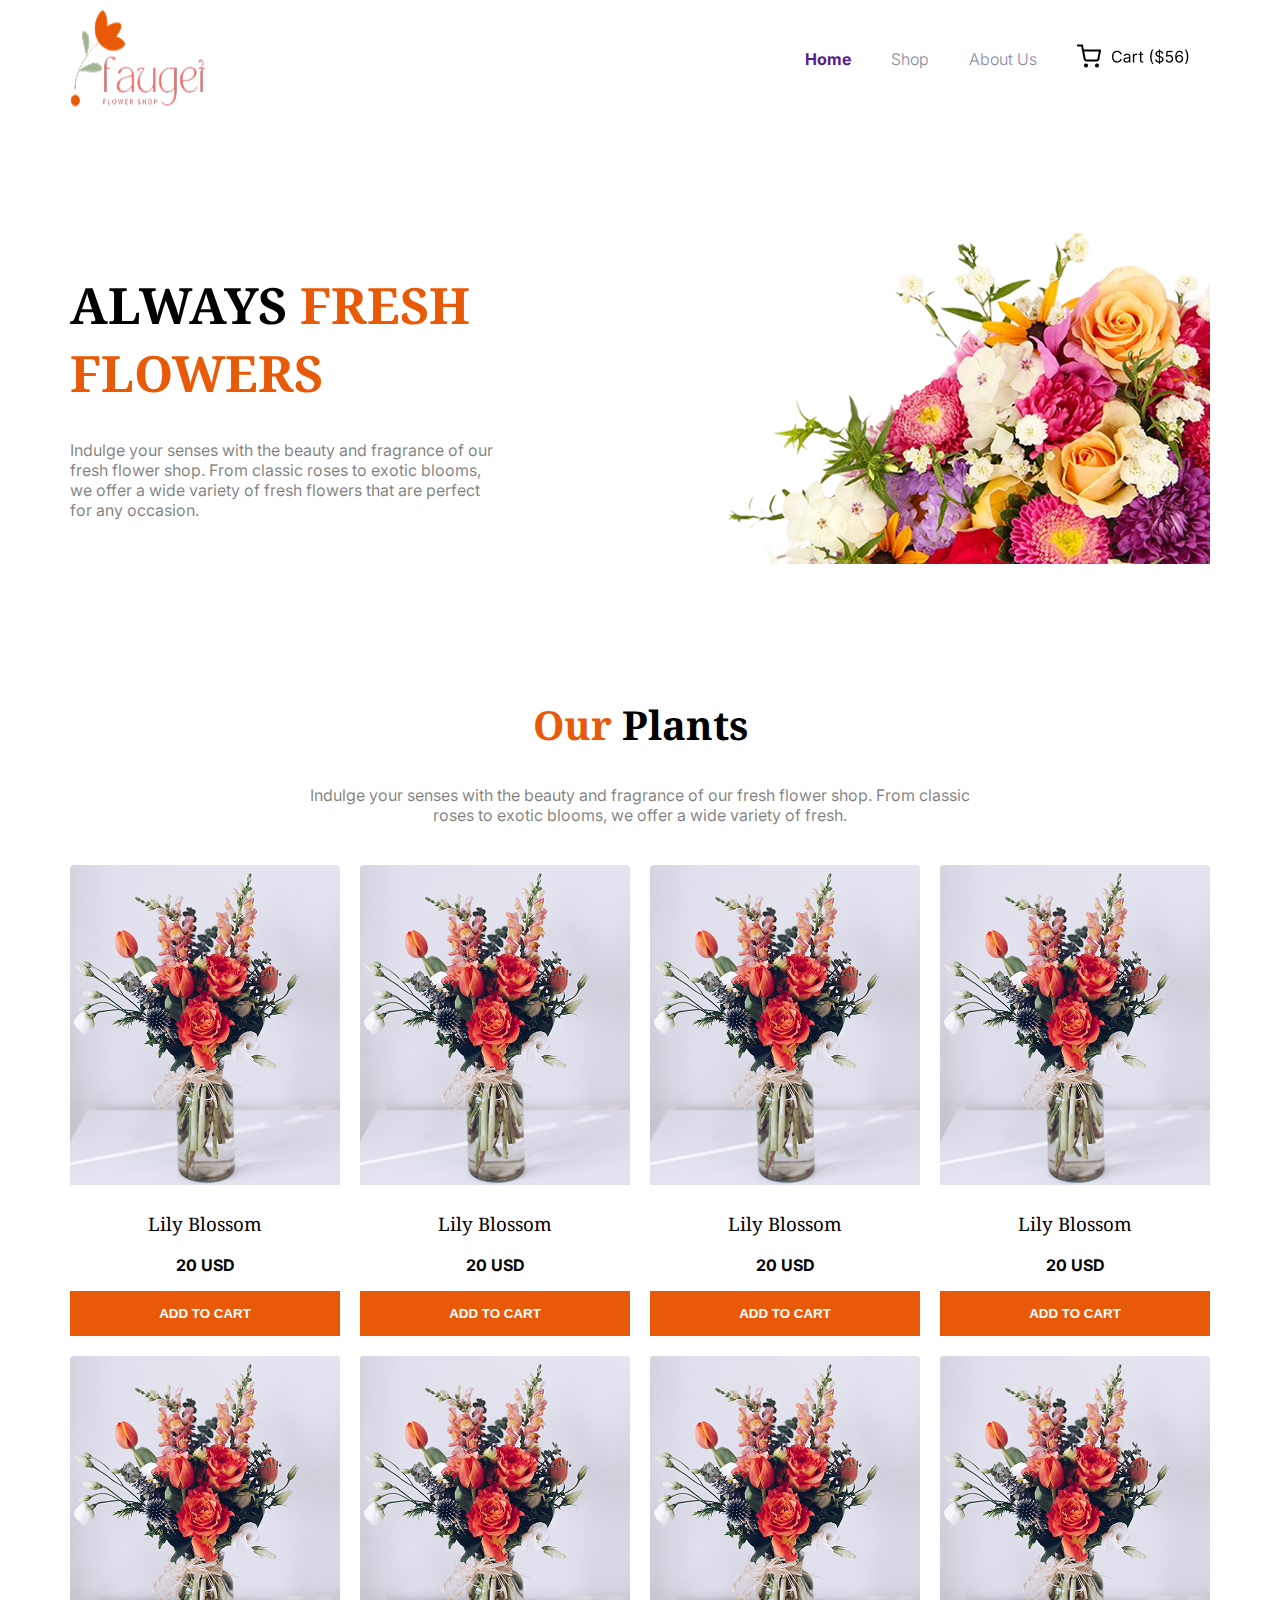
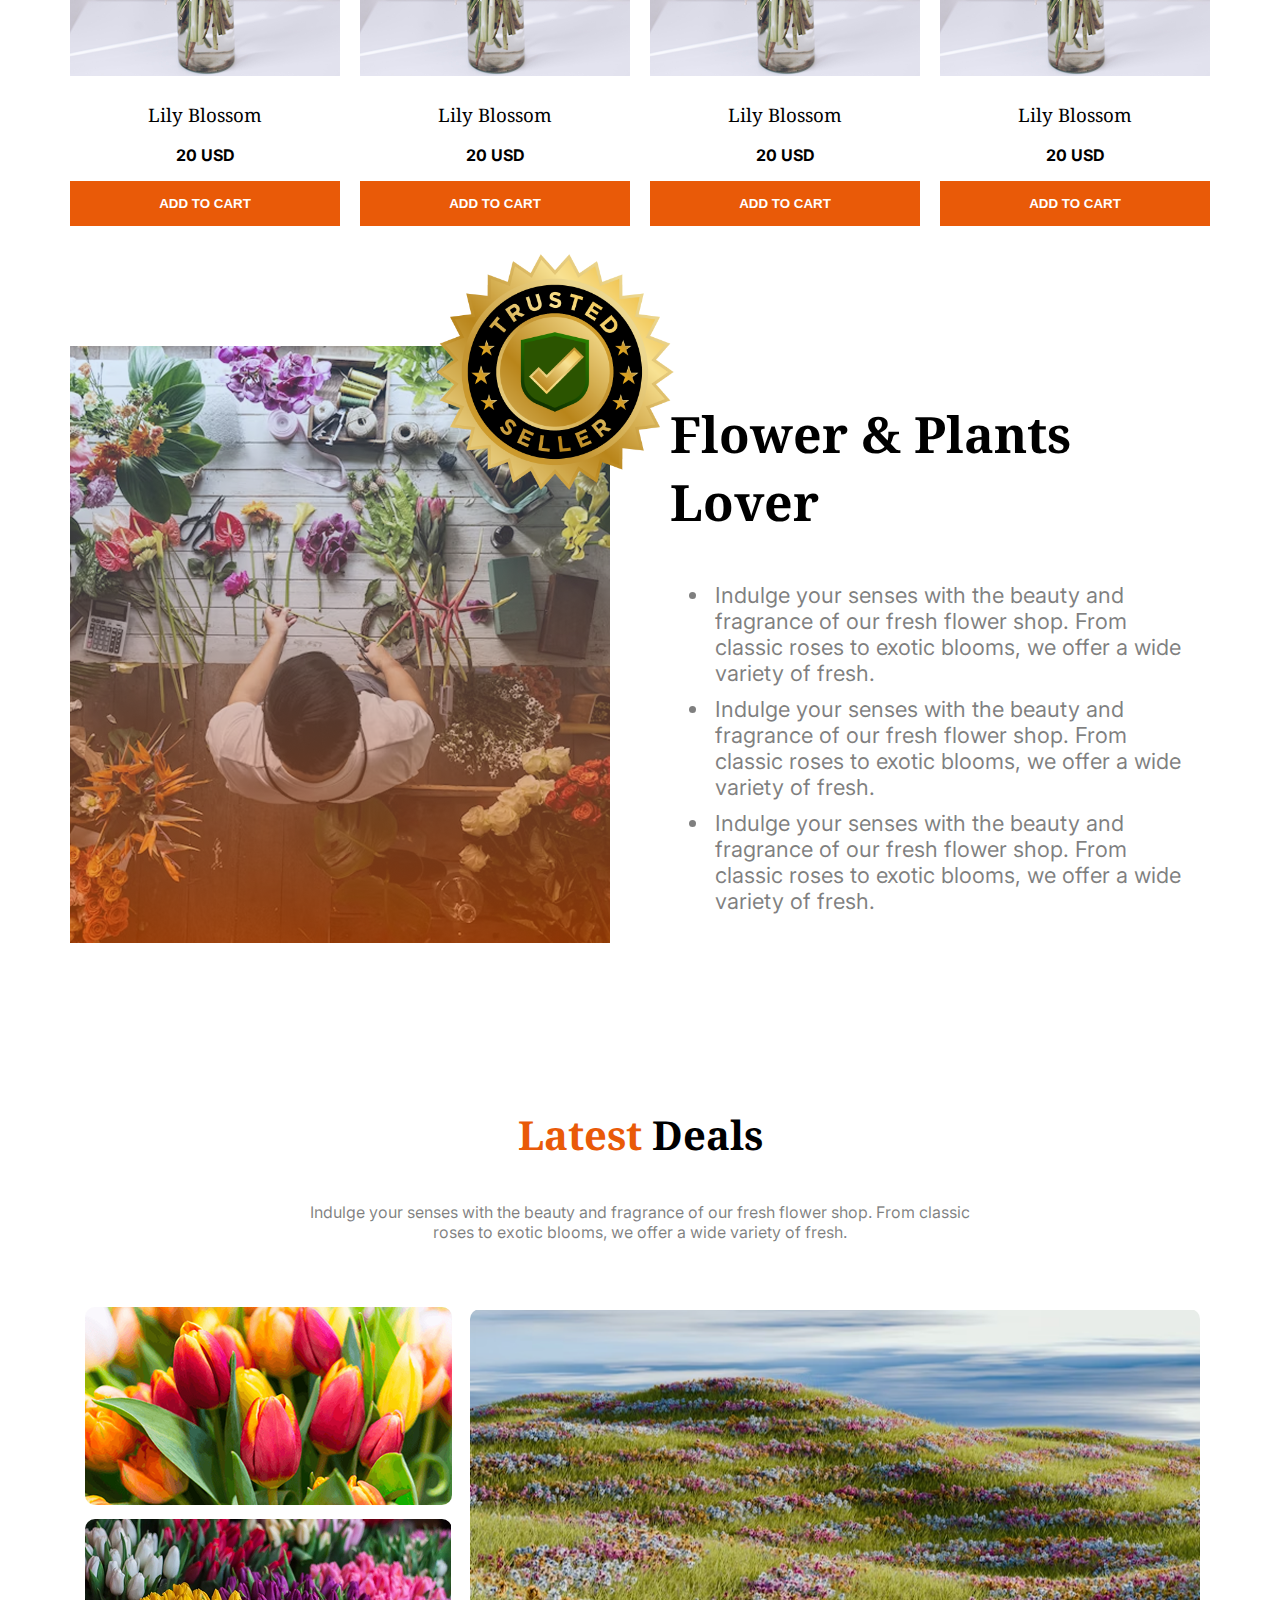
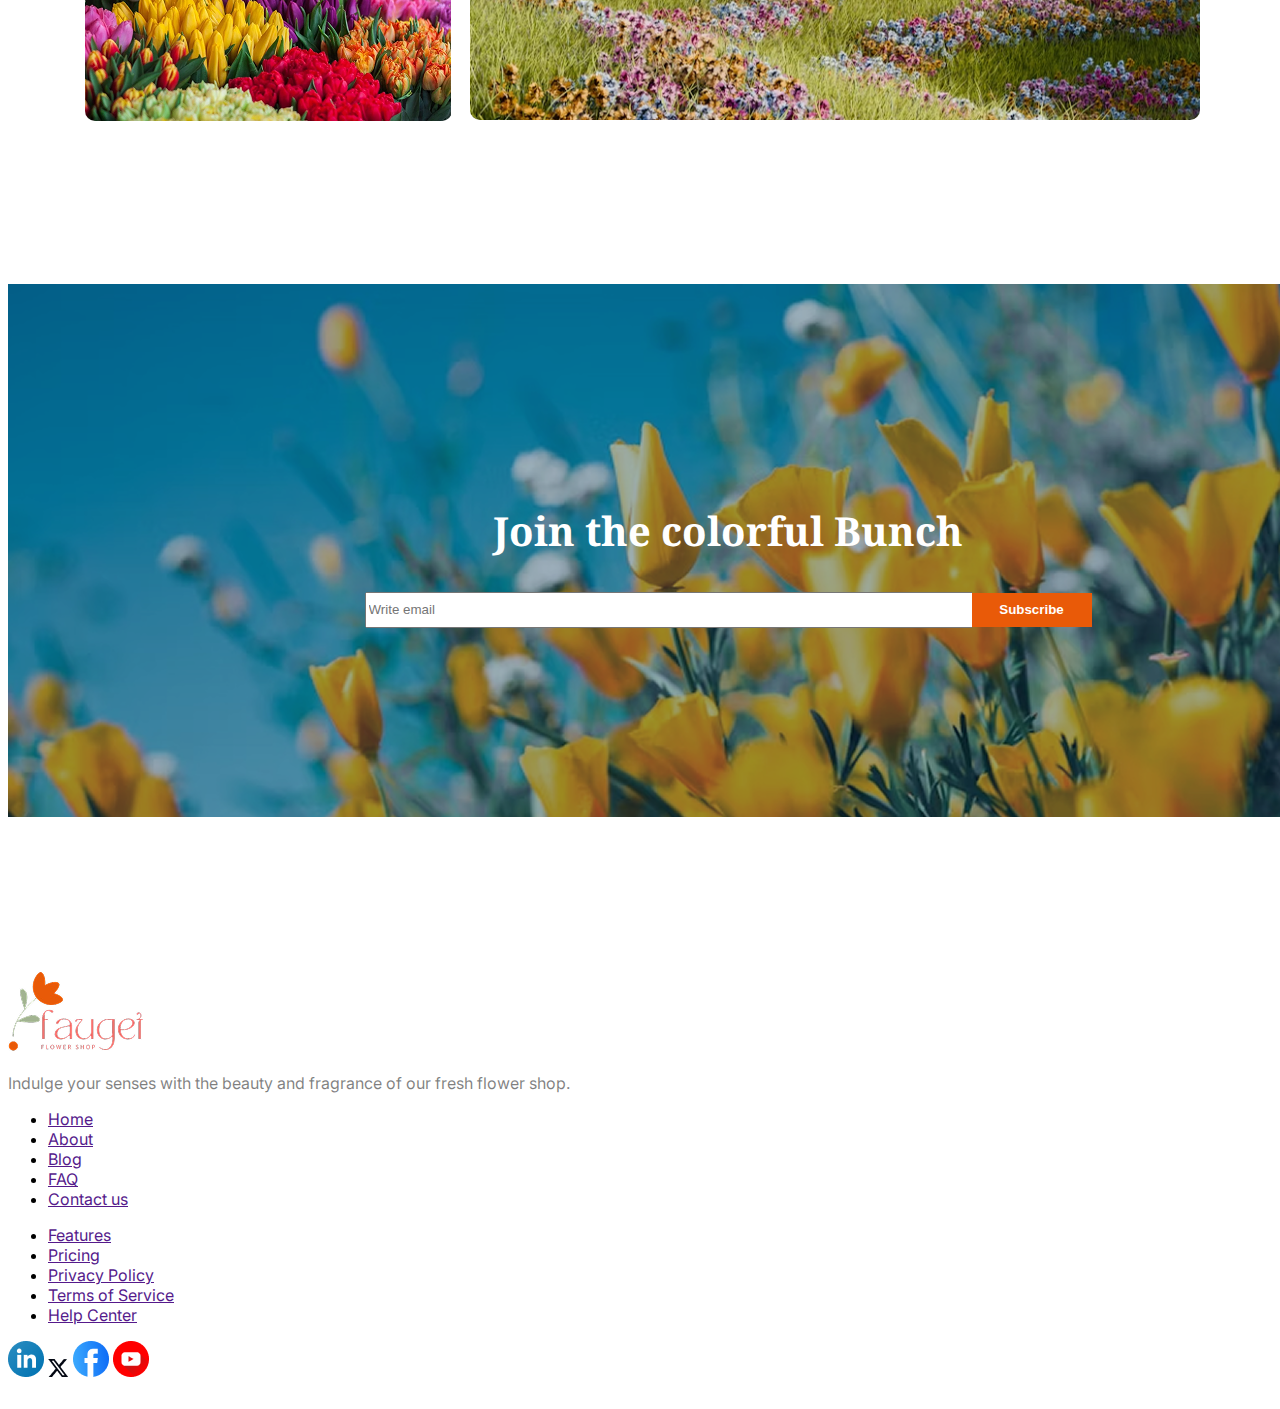
<file: index.html>
<!DOCTYPE html>
<html lang="en">

<head>
  <meta charset="UTF-8">
  <meta name="viewport" content="width=device-width, initial-scale=1.0">
  <title>ALWAYS FRESH FLOWERS</title>
  <link rel="stylesheet" href="style.css">
</head>

<body class="container">

  <header class="header">

    <nav class="nav-link">
      <img class="nav-logo" src="img/logo.png" alt="">

      <ul>
        <li><a class="home" href="">Home</a></li>
        <li><a id="shop" href="">Shop</a></li>
        <li><a id="about-us" href="">About Us</a></li>
        <li><img class="" src="img/Frame 27151.png" alt=""></li>
      </ul>

    </nav>
  </header>

  <main>

    <br><br><br><br><br>

    <section class="banner">

      <div class="hero-section">
        <div class="banner-content">
          <h1 class="hero-title">ALWAYS <span class="freshflowers">FRESH FLOWERS</span></h1>
          <p class="hero-description dark">Indulge your senses with the beauty and fragrance of our fresh flower shop.
            From classic roses to exotic blooms, we offer a wide variety of fresh flowers that are perfect for any
            occasion. </p>

        </div>
        <img src="img/hero-flower.png" alt="">
        <div>

        </div>


      </div>
    </section>

    <br><br><br><br><br>

    <section class="plants-section">
      <div class="plants-content">
        <h2 class="plants-title"><span class="our">Our</span> Plants</h2>
        <p class=" plants-description dark">Indulge your senses with the beauty and fragrance of our fresh flower shop.
          From classic roses to exotic blooms, we offer a wide variety of fresh.</p>
      </div>
      <br><br>
      <div class="our-plants">
        <div>
          <img src="img/sample-flower-image.png" alt="">
          <h3>Lily Blossom</h3>
          <p>20 USD</p>
          <button>ADD TO CART</button>
        </div>

        <div>
          <img src="img/sample-flower-image.png" alt="">
          <h3>Lily Blossom</h3>
          <p>20 USD</p>
          <button>ADD TO CART</button>
        </div>

        <div>
          <img src="img/sample-flower-image.png" alt="">
          <h3>Lily Blossom</h3>
          <p>20 USD</p>
          <button>ADD TO CART</button>
        </div>

        <div>
          <img src="img/sample-flower-image.png" alt="">
          <h3>Lily Blossom</h3>
          <p>20 USD</p>
          <button>ADD TO CART</button>
        </div>

        <div>
          <img src="img/sample-flower-image.png" alt="">
          <h3>Lily Blossom</h3>
          <p>20 USD</p>
          <button>ADD TO CART</button>
        </div>

        <div>
          <img src="img/sample-flower-image.png" alt="">
          <h3>Lily Blossom</h3>
          <p>20 USD</p>
          <button>ADD TO CART</button>
        </div>

        <div>
          <img src="img/sample-flower-image.png" alt="">
          <h3>Lily Blossom</h3>
          <p>20 USD</p>
          <button>ADD TO CART</button>
        </div>

        <div>
          <img src="img/sample-flower-image.png" alt="">
          <h3>Lily Blossom</h3>
          <p>20 USD</p>
          <button>ADD TO CART</button>
        </div>
      </div>
    </section>

    <br><br><br><br><br><br>


    <section class="flower-section">

      <div class="flower-image">
        <img src="img/flower-store.png" alt="">
      </div>
      <img class="badge" src="img/trusted-badge.png" alt="">


      <div class="flower-content">
        <h2>Flower & Plants Lover</h2>
        <ul class="dark">
          <li>Indulge your senses with the beauty and fragrance of our fresh flower shop. From classic roses to exotic
            blooms, we offer a wide variety of fresh.</li>
          <li>Indulge your senses with the beauty and fragrance of our fresh flower shop. From classic roses to exotic
            blooms, we offer a wide variety of fresh.</li>
          <li>Indulge your senses with the beauty and fragrance of our fresh flower shop. From classic roses to exotic
            blooms, we offer a wide variety of fresh.</li>
        </ul>
      </div>
    </section>






    <br><br><br><br><br><br>

    <section class="deal-section">
      <div>
        <div class="ds">
          <h3 class="ds-h"><span class="latest">Latest</span> Deals</h3>
          <p class="dark">Indulge your senses with the beauty and fragrance of our fresh flower shop. From classic roses
            to exotic blooms, we offer a wide variety of fresh.</p>
        </div>
      </div>
      <br>
      <br>
      <br>
      <div class="optional">
        <div class="op">
          <img class="di1" src="img/deal-ana.png" alt="">
          <img class="di2" src="img/deal-bloom.png" alt="">
        </div>
        <div>
          <img class="optional-pic" src="img/deal-zabo.png" alt="">
        </div>
      </div>
    </section>



    <section class="subscribe-section">


      <div class="s-s-s">
        <div class="ilb">
          <h2>Join the colorful Bunch</h2>
          <input type="text" placeholder="Write email">
          <label for=""><button class="btn">Subscribe</button></label>
        </div>
      </div>


    </section>













  </main>

  <footer>
    <section class="footer">
      <div class="tooter-sub-menu">
        <div class="footer-logo">
          <img src="img/logo.png" alt="">
          <p id="fp" class="dark">Indulge your senses with the beauty and fragrance of our fresh flower shop. </p>
        </div>

        <div class="footer-menu1">
          <ul>
            <li><a href="">Home</a></li>
            <li><a href="">About</a></li>
            <li><a href="">Blog</a></li>
            <li><a href="">FAQ</a></li>
            <li><a href="">Contact us</a></li>

          </ul>
        </div>

        <div class="footer-menu2">
          <ul>

            <li><a href="">Features</a></li>
            <li><a href="">Pricing</a></li>
            <li><a href="">Privacy Policy</a></li>
            <li><a href="">Terms of Service</a></li>
            <li><a href="">Help Center</a></li>

          </ul>
        </div>

        <div class="social-logo">
          <img class="social-logo1" src="img/icon-linkedin.png" alt="">
          <img class="social-logo1" src="img/icon-twitter.png" alt="">
          <img class="social-logo1" src="img/icon-facebook.png" alt="">
          <img class="social-logo1" src="img/icon-youtube.png" alt="">
        </div>
      </div>
    </section>
  </footer>

  <br>
</body>

</html>
</file>
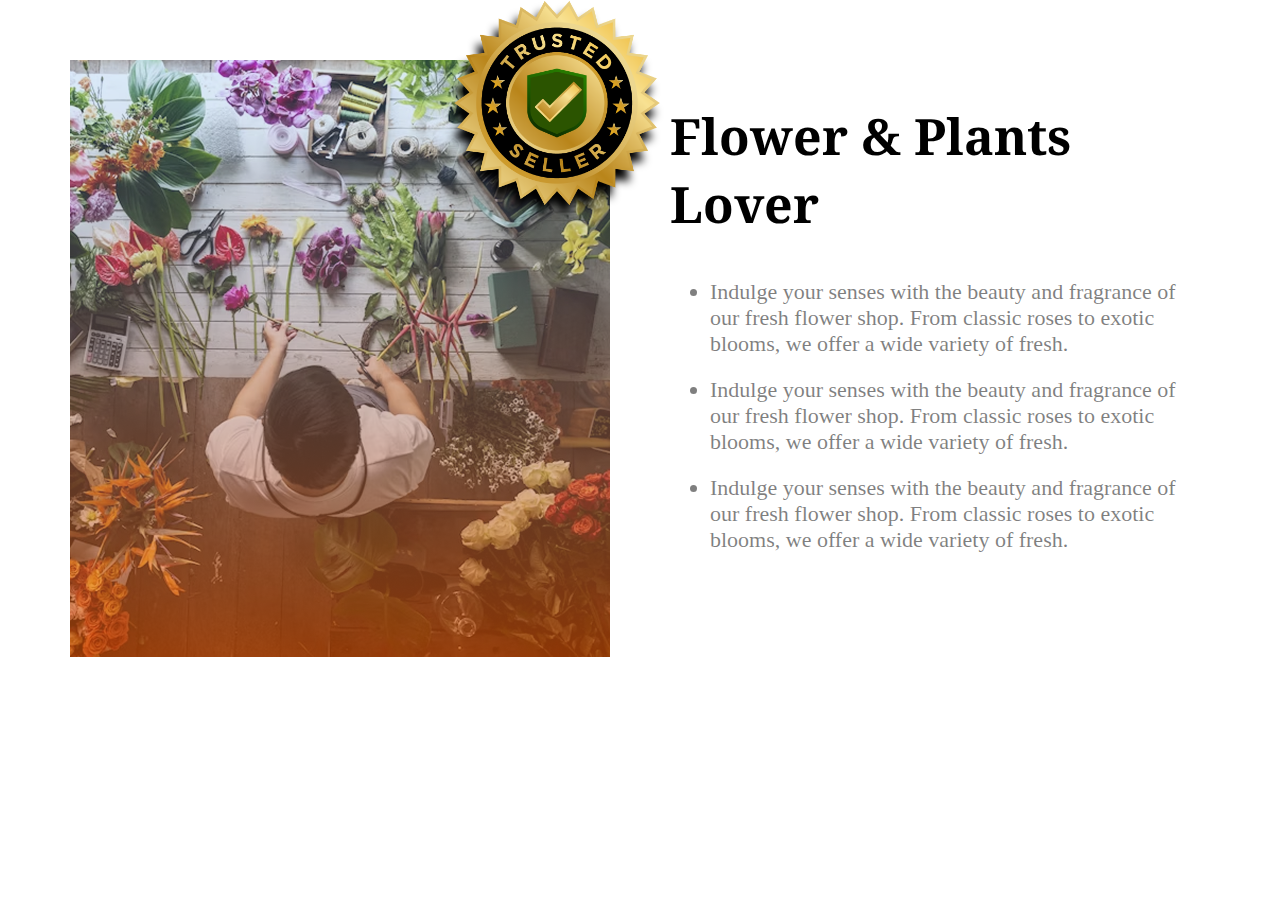
<file: practice.html>
<!DOCTYPE html>
<html lang="en">

<head>
  <meta charset="UTF-8">
  <meta name="viewport" content="width=device-width, initial-scale=1.0">
  <title>Practice Sesion</title>
  <link rel="stylesheet" href="practice.css">
</head>

<body>

  <section class="disply-flex flower-container container section-gap">
    <div class="img-container">
      <img class="store-img" src="img/flower-store.png" alt="">
      <img class="badge" src="img/trusted-badge.png" alt="">
    </div>

    <div>
      <h2 class="heading font-noto">Flower & Plants <br> Lover</h2>
      <ul>
        <li class="paragraph list-item">
          Indulge your senses with the beauty and fragrance of our fresh flower shop. From classic roses to exotic
          blooms, we offer a wide variety of fresh.
        </li>

        <li class="paragraph list-item">
          Indulge your senses with the beauty and fragrance of our fresh flower shop. From classic roses to exotic
          blooms, we offer a wide variety of fresh.
        </li>

        <li class="paragraph list-item">
          Indulge your senses with the beauty and fragrance of our fresh flower shop. From classic roses to exotic
          blooms, we offer a wide variety of fresh.
        </li>
      </ul>
    </div>

  </section>







</body>

</html>
</file>
<file: style.css>
@import url('https://fonts.googleapis.com/css2?family=Inter:ital,opsz,wght@0,14..32,100..900;1,14..32,100..900&display=swap');

@import url('https://fonts.googleapis.com/css2?family=Noto+Serif:ital,wght@0,100..900;1,100..900&display=swap');




   h1, h2, h3, h4{
  font-family: "Noto Serif", serif;
  font-optical-sizing: auto;
  /* font-weight: <weight>; */
  font-style: normal;
  font-variation-settings:
    "wdth" 100;
}

  .container{
  font-family: "Inter", sans-serif;
  font-optical-sizing: auto;
  /* font-weight:regu; */
  font-style: normal;
  }

.nav-link{
  max-width: 1140px;
  margin: 0 auto;
}

nav ul li a{
  text-decoration: none;
  font-family: "Inter", sans-serif;
}

#shop, #about-us{
  font-family: "Inter", sans-serif;
  font-weight: 300;
  color: #8987A1;
}
.home{
  font-weight: bold;
}
nav ul li{
  list-style: none;
  margin: 20px;
}

.nav-link{
  display: flex;
  justify-content: space-between;

}
.nav-flex{
  display: flex;
}

nav ul{
  display: flex;
  align-items: center;

}


.banner{
  max-width: 1140px;
  margin: 0 auto;
}

.hero-section{
  display: flex;
  align-items: center;

}

.hero-title{
  font-size: 50px;
}

.freshflowers{
  color: #E95A08;
}

.banner-content{
}

.hero-description{
  width:430px ;
}

.dark{
  color:rgba(0, 0, 0, 0.5);
}

.plants-section{
  max-width: 1140px;
  margin: 0 auto;
}

.plants-title{
  text-align: center;
  font-weight: bold;
  font-size: 40px;
}
.plants-description{
  text-align: center;
  width: 700px;
  margin: 0 auto;
}

.our{
  color: #E95A08;
}

.our-plants{
  display: grid;
  grid-template-columns:repeat(4, 1fr);
  gap: 20px;
  text-align: center;

}

.our-plants img{
  border-radius: 4px;
}
.our-plants h3{
  font-weight: 400;
}
.our-plants p{
  font-weight: bold;
}

.our-plants button{
  width: 270px;
  height: 45px;
  background: #E95A08;
  border: none;
  color: white;
  font-weight: bold;
}

.subscribe-section{
  width: 1440px;
  background-image: url('img/news-letter-bg.png');
  height: 500px;
  background-repeat: no-repeat;
  background-position: center;
  margin: 0 auto;
  padding-top: 340px;
}


.s-s-s{
  width: 800px;
  height: 120px;
  /* background: #E95A08; */
  margin: 0 auto;
  text-align: center;
}

.s-s-s h2{
  color: white;
  font-size: 40px;
}

.s-s-s input{
  width: 600px;
  height: 30px;
}
.btn{
  height:34px;
  width: 120px;
  background-color: #E95A08;
  border: none;
  margin-left: -5px;
  color: white;
  font-weight: bold;
}

input:focus{
  /* border: 1px solid black; */
  outline: none;
}


.flower-section{
  max-width: 1140px;
  margin: 0 auto;
  display: flex;
  justify-content: space-between;
  align-items: center;

}

.flower-image{
  width: 540px;
  
}

.flower-content{
  width: 540px;
}

.flower-content h2{
  font-size: 50px;
  font-weight: bold;
}

.flower-content ul li{
  padding: 5px;
  width: 480px;
  font-size: 22px;
}

.trusted-badge{
  width: 1140px;
  margin: 0 auto;
}

.trusted-badge img{
  width: 300px;
}

.badge{
  position: absolute;
  width: 330px;
  padding-left: 320px;
  padding-bottom: 550px;
}

.deal-section{
  max-width: 1140px;
  margin: 0 auto;
}

.ds{
  text-align: center;
}

.ds p{
  width: 660px;
  margin: 0 auto;

}

.ds h3{
  font-weight: bold;
  font-size: 40px;
}

.latest{
  color: #E95A08;
}

.optional{
  display: flex;
  align-items: center;

}

.op{

}
.di1, .di2{
  margin: 5px 0 5px 15px;
  border-radius: 10px;
}
.optional-pic{
  width: 730px;
  margin-right: 10px;
  border-radius: 10px;
  
}
</file>
<file: practice.css>
@import url('https://fonts.googleapis.com/css2?family=Noto+Serif:ital,wght@0,100..900;1,100..900&display=swap');

@import url('https://fonts.googleapis.com/css2?family=Inter:ital,opsz,wght@0,14..32,100..900;1,14..32,100..900&display=swap');


.font-noto {
  font-family: "Noto Serif", serif;
}

.font-inter {
  font-family: "Inter", sans-serif;
}

.container {
  max-width: 1140px;
  margin: 0 auto;
}

.flower-container {
  gap: 60px;
}

.section-gap {
  margin-top: 60px;
}

.disply-flex {
  display: flex;
}

.heading {
  font-size: 50px;
  font-weight: 700;
}

.paragraph {
  font-size: 22px;
  color: #00000080;
}

.list-item {
  margin-top: 20px;
}

.badge {
  position: absolute;
  width: 286px;
  height: 286px;
  top: -100px;
  right: -90px;
  filter: drop-shadow(-4px 10px 4px #000000);

}

.img-container {
  position: relative;
}

/* Mobile Responsive */
@media screen and (max-width:576px) {
  .flower-container {
    flex-direction: column;
    gap: 18px;

  }

  .store-img {
    width: 100%;
  }

  .badge {
    display: none;
  }

  .heading {
    font-size: 24px;
  }

  br {
    display: none;
  }

  .paragraph {
    font-size: 14px;
  }

  .list-item {
    margin-top: 16px;
  }
}
</file>
